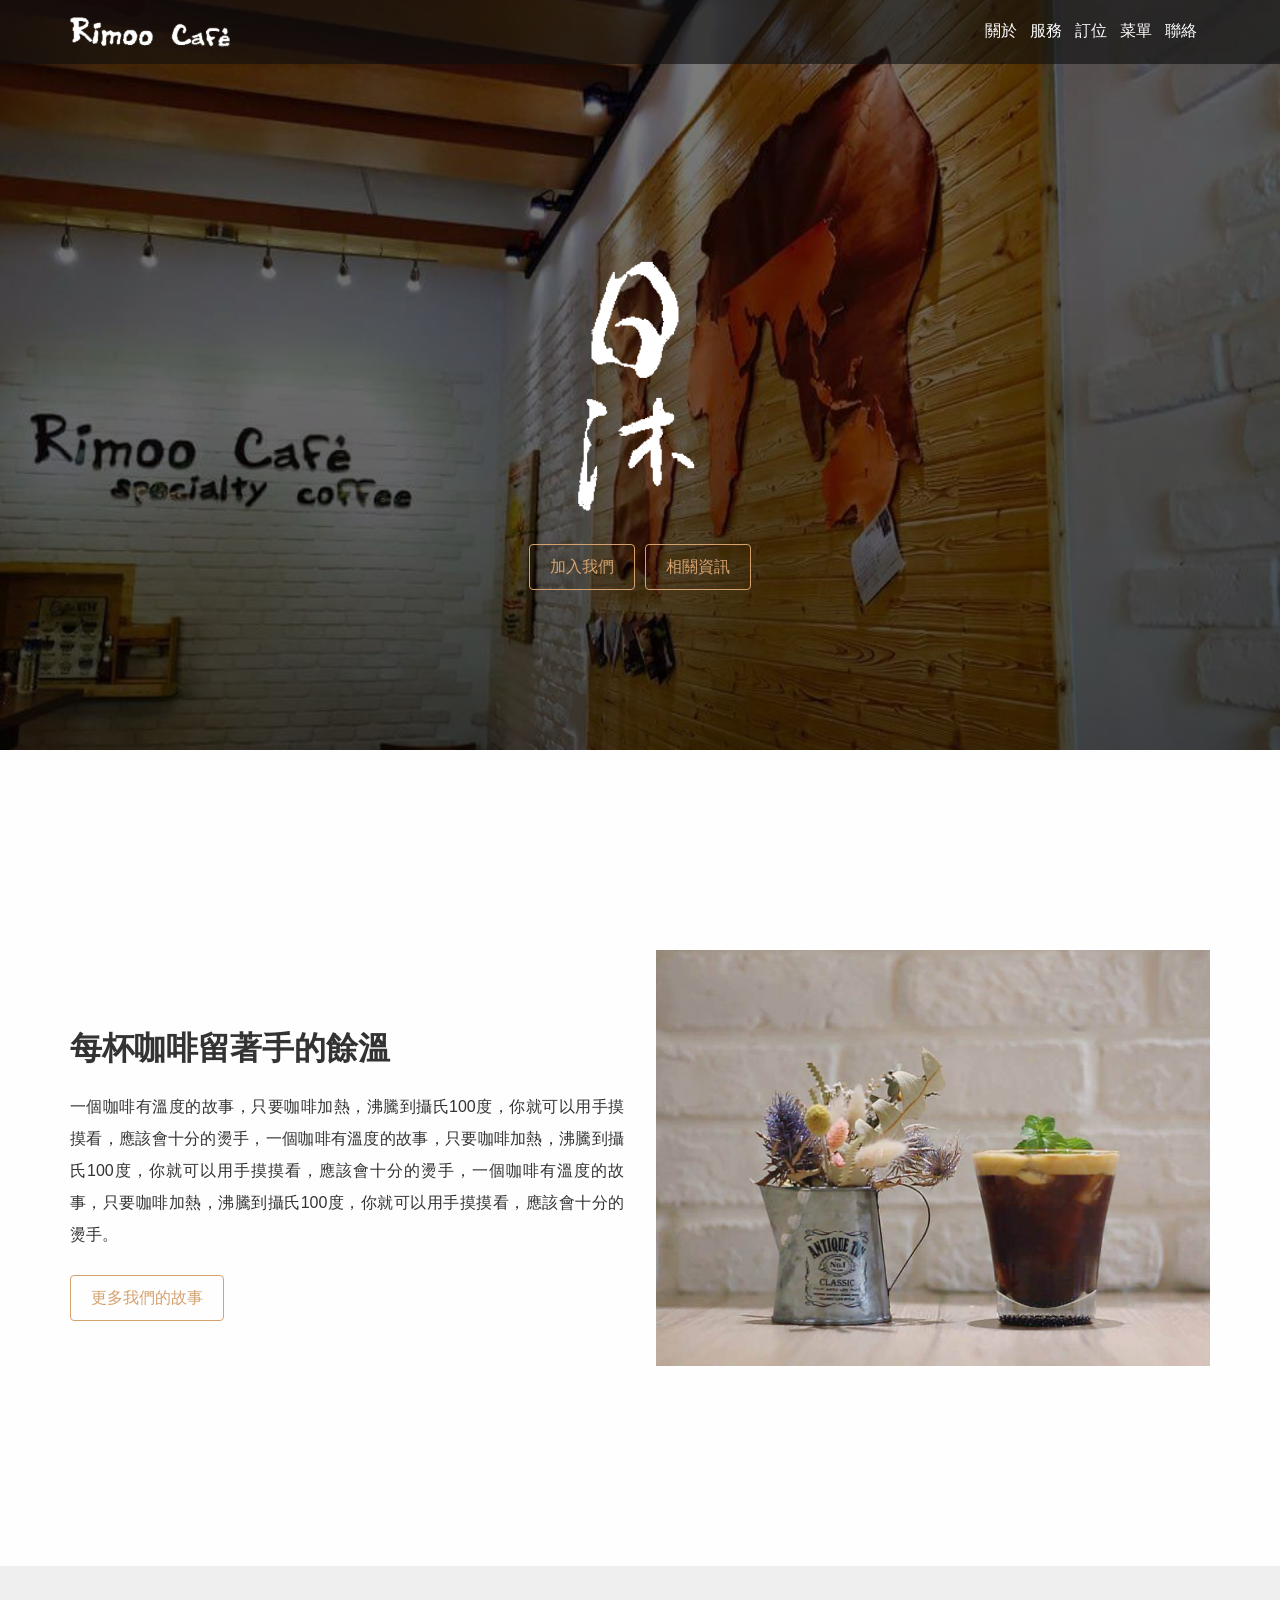
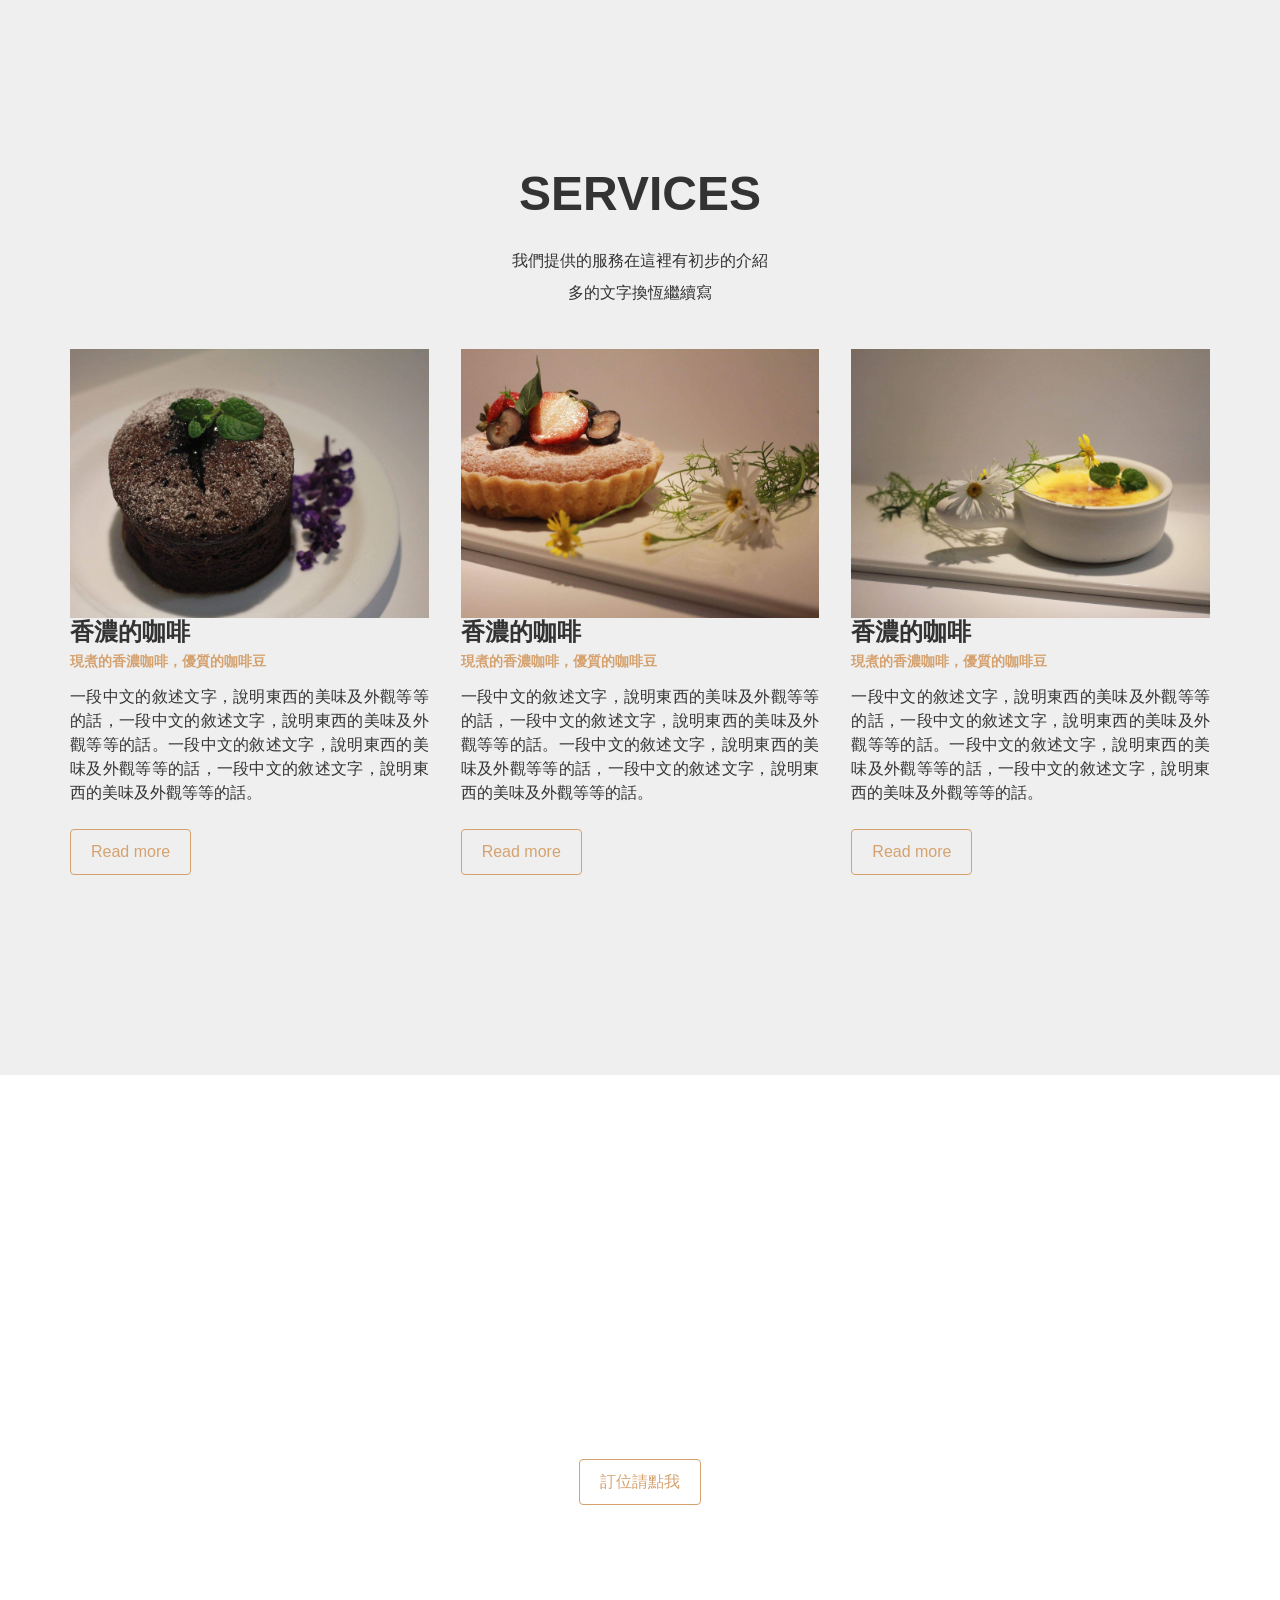
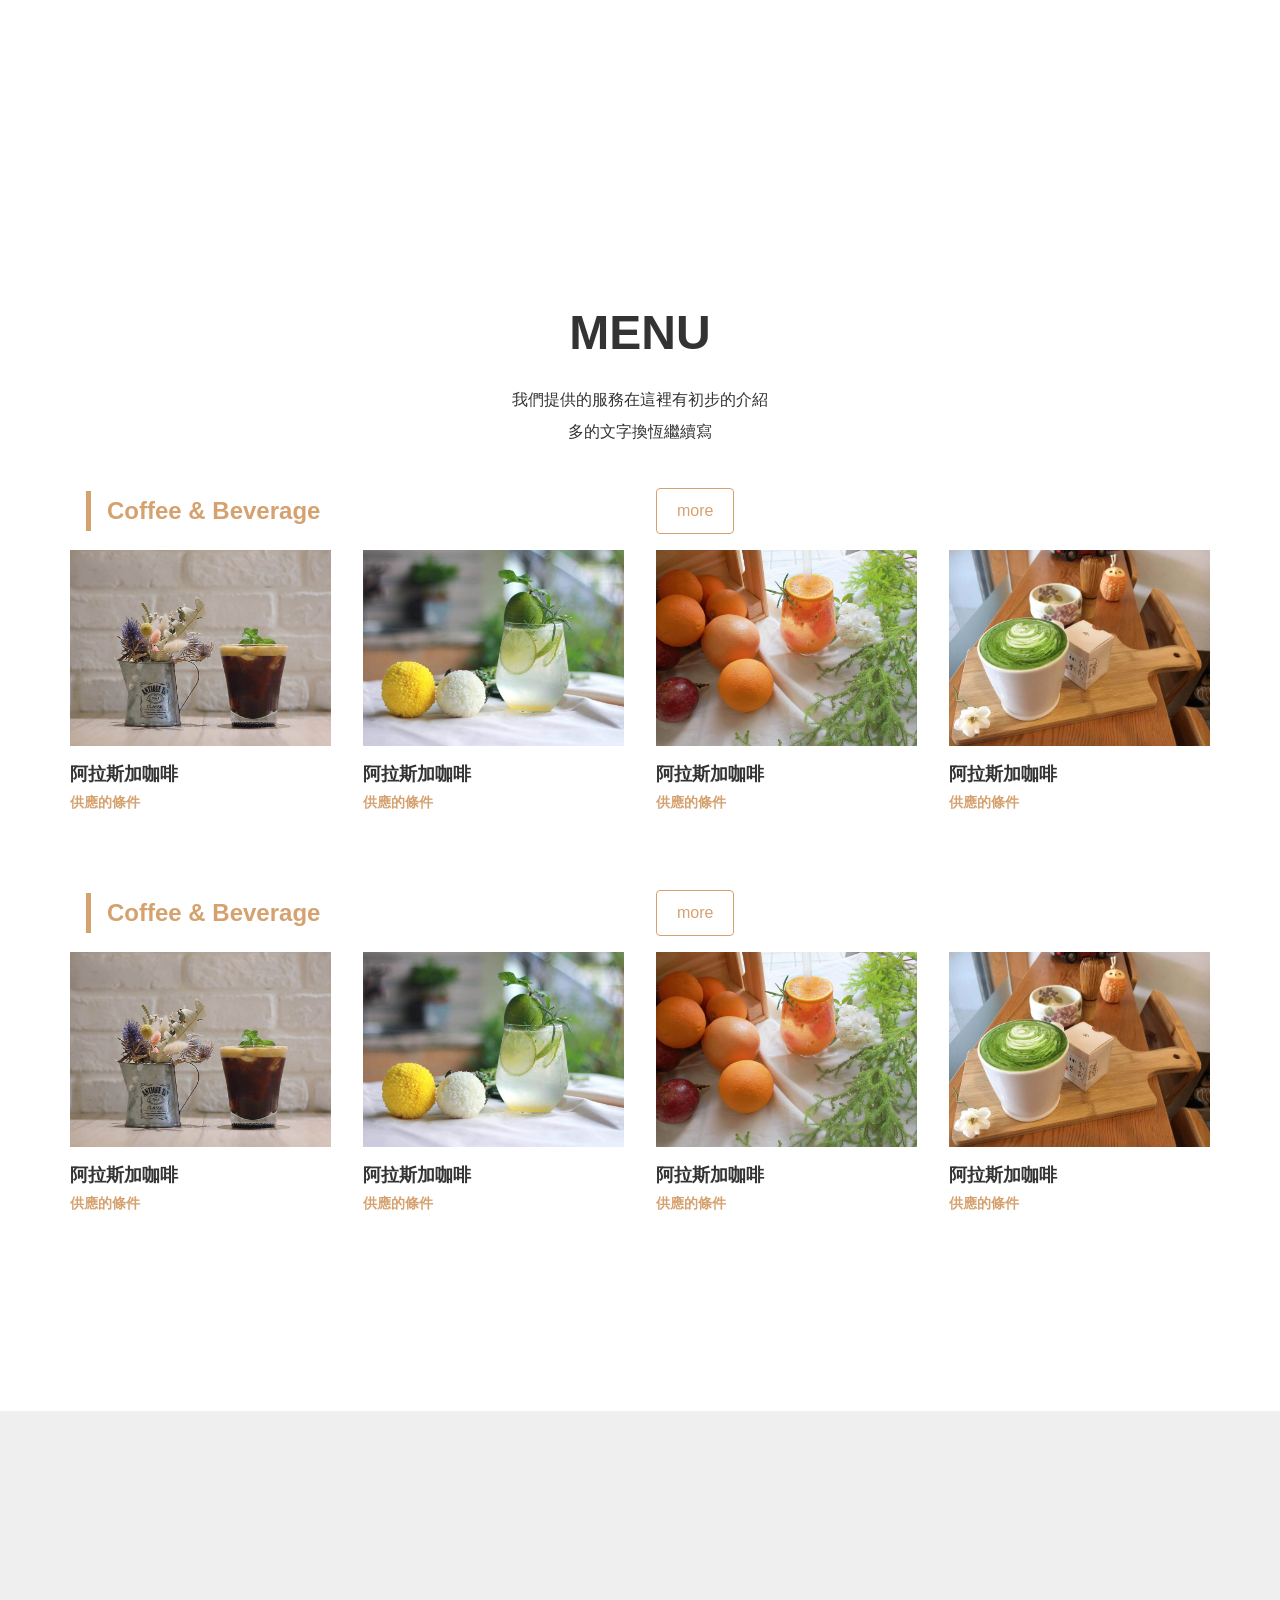
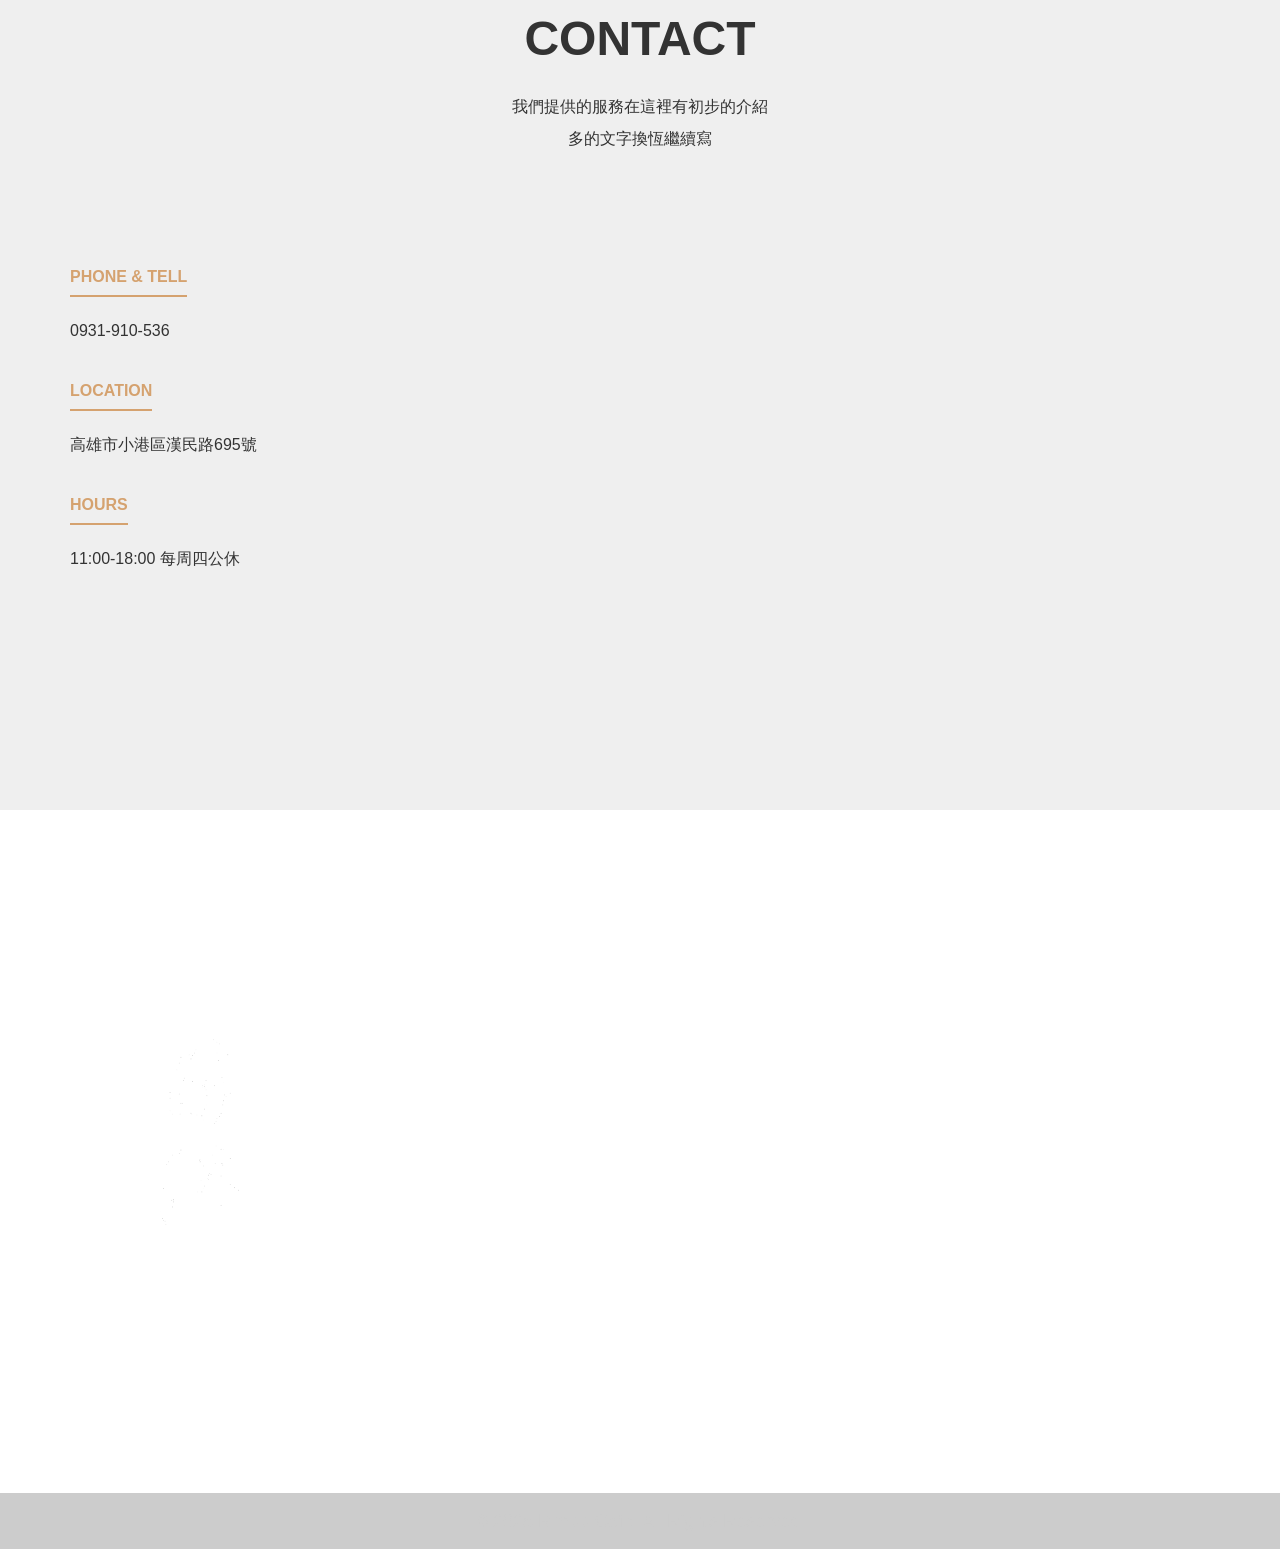
<file: index.html>
<!DOCTYPE html>
<html lang="zh-TW">
  <head>
    <meta charset="UTF-8" />
    <meta name="viewport" content="width=device-width, initial-scale=1.0" />
    <title>日沐咖啡 Rimoo Cafe</title>
    <link rel="stylesheet" href="normalize.css" />
    <link rel="stylesheet" href="style.css" />
  </head>
  <body>
    <div class="wrapper">
      <!-- Start header -->
      <header class="header">
        <div class="navbar">
          <div class="container ">
            <div class="row col-2">
              <a href="#!" class="brand">
                <h3>Rimoo cafe</h3>
              </a>
              <button class="hamburger" aria-expanded="false" aria-controls="primary-nav" aria-label="開啟主選單">
                <span class="bar"></span>
                <span class="bar"></span>
                <span class="bar"></span>
              </button>
              <ul id="primary-nav" class="nav">
                <li class="nav-item">
                    <a href="#about" class="nav-link">關於</a>
                </li>
                <li class="nav-item">
                    <a href="#service" class="nav-link">服務</a>
                </li>
                <li class="nav-item">
                    <a href="#reservation" class="nav-link">訂位</a>
                </li>
                <li class="nav-item">
                    <a href="#menu" class="nav-link">菜單</a>
                </li>
                <li class="nav-item">
                    <a href="#contact" class="nav-link">聯絡</a>
                </li>
              </ul>
            </div>
          </div>
        </div>
      </header>
      <!-- End header -->

      <!-- Srart main -->
      <section class="main">

        <!-- Start jumbotron -->
        <div class="jumbotron">
          <div class="container">
            <div class="logo-image" style="background-image: url('images/common/logo-w.png');"></div>
            <div class="btn-group">
              <a href="#!" >
                <button class="btn">加入我們</button>
              </a>
              <a href="#!" >
                <button class="btn">相關資訊</button>
              </a>
            </div>
          </div>
        </div>
        <!-- End jumbotron -->

        <!-- Start about -->
        <div id="about" class="hero hero-bg-white">
          <div class="container">
            <div class="row col-2">
              <div class="about-preview">
                <h3 class="title">每杯咖啡留著手的餘溫</h3>
                <p class="para">
                  一個咖啡有溫度的故事，只要咖啡加熱，沸騰到攝氏100度，你就可以用手摸摸看，應該會十分的燙手，一個咖啡有溫度的故事，只要咖啡加熱，沸騰到攝氏100度，你就可以用手摸摸看，應該會十分的燙手，一個咖啡有溫度的故事，只要咖啡加熱，沸騰到攝氏100度，你就可以用手摸摸看，應該會十分的燙手。
                </p>
                <a href="#!">
                  <button class="btn">更多我們的故事</button>
                </a>
              </div>
              <div class="image-container">
                <div class="image" style="background-image: url('images/products/product005.jpg');"></div>
              </div>
            </div>
          </div>
        </div>
        <!-- End about -->

        <!-- Start service -->
        <div id="service" class="hero hero-bg-grey">
          <div class="container">
            <div class="section-intro">
              <h2 class="title">SERVICES</h2>
              <p class="para">我們提供的服務在這裡有初步的介紹 <br>多的文字換恆繼續寫</p>
            </div>
            <div class="row col-3">
              <div class="service-item">
                <div class="image-container">
                  <div class="image" style="background-image: url('images/products/product001.jpg');"></div>
                </div>
                <div class="preview">
                  <h4 class="title">香濃的咖啡</h4>
                  <h5 class="subtitle">現煮的香濃咖啡，優質的咖啡豆</h5>
                  <p class="para">一段中文的敘述文字，說明東西的美味及外觀等等的話，一段中文的敘述文字，說明東西的美味及外觀等等的話。一段中文的敘述文字，說明東西的美味及外觀等等的話，一段中文的敘述文字，說明東西的美味及外觀等等的話。</p>
                  <a href="#!">
                    <button class="btn btn-secondary">Read more</button>
                  </a>
                </div>
              </div>
              <div class="service-item">
                <div class="image-container">
                  <div class="image" style="background-image: url('images/products/product002.jpg');"></div>
                </div>
                <div class="preview">
                  <h4 class="title">香濃的咖啡</h4>
                  <h5 class="subtitle">現煮的香濃咖啡，優質的咖啡豆</h5>
                  <p class="para">一段中文的敘述文字，說明東西的美味及外觀等等的話，一段中文的敘述文字，說明東西的美味及外觀等等的話。一段中文的敘述文字，說明東西的美味及外觀等等的話，一段中文的敘述文字，說明東西的美味及外觀等等的話。</p>
                  <a href="#!">
                    <button class="btn btn-secondary">Read more</button>
                  </a>
                </div>
              </div>
              <div class="service-item">
                <div class="image-container">
                  <div class="image" style="background-image: url('images/products/product003.jpg');"></div>
                </div>
                <div class="preview">
                  <h4 class="title">香濃的咖啡</h4>
                  <h5 class="subtitle">現煮的香濃咖啡，優質的咖啡豆</h5>
                  <p class="para">一段中文的敘述文字，說明東西的美味及外觀等等的話，一段中文的敘述文字，說明東西的美味及外觀等等的話。一段中文的敘述文字，說明東西的美味及外觀等等的話，一段中文的敘述文字，說明東西的美味及外觀等等的話。</p>
                  <a href="#!">
                    <button class="btn btn-secondary">Read more</button>
                  </a>
                </div>
              </div>
            </div>
          </div>
        </div>
        <!-- End service -->

        <!-- Start reservation -->
        <div id="reservation" class="hero reservation">
          <div class="container">
            <div class="section-intro">
              <h2 class="title">RESERVATION</h2>
              <p class="para">我們提供的服務在這裡有初步的介紹 <br>多的文字換恆繼續寫</p>
            </div>
            <div class="btn-group">
              <a href="#!" >
                <button class="btn">訂位請點我</button>
              </a>
            </div>
          </div>
        </div>
        <!-- End reservation -->
  
        <!-- Start menu -->
         <div id="menu" class="hero">
          <div class="container">
  
            <div class="section-intro">
              <h2 class="title">MENU</h2>
              <p class="para">我們提供的服務在這裡有初步的介紹 <br>多的文字換恆繼續寫</p>
            </div>
  
            <div class="menu-list">
              <div class="title-bar col-2">
                <h3 class="title">Coffee & Beverage</h3>
                <a href="#!">
                  <button class="btn">more</button>
                </a>
              </div>
              <div class="row col-4">
                <a href="#!">
                  <div class="list-item">
                    <div class="image-container">
                      <div class="image" style="background-image: url('images/products/product005.jpg');"></div>
                    </div>
                    <div class="preview">
                      <h5 class="title">阿拉斯加咖啡</h5>
                      <h6 class="subtitle">供應的條件</h6>
                    </div>
                  </div>
                </a>
                <a href="#!">
                  <div class="list-item">
                    <div class="image-container">
                      <div class="image" style="background-image: url('images/products/product006.jpg');"></div>
                    </div>
                    <div class="preview">
                      <h5 class="title">阿拉斯加咖啡</h5>
                      <h6 class="subtitle">供應的條件</h6>
                    </div>
                  </div>
                </a>
                <a href="#!">
                  <div class="list-item">
                    <div class="image-container">
                      <div class="image" style="background-image: url('images/products/product007.jpg');"></div>
                    </div>
                    <div class="preview">
                      <h5 class="title">阿拉斯加咖啡</h5>
                      <h6 class="subtitle">供應的條件</h6>
                    </div>
                  </div>
                </a>
                <a href="#!">
                  <div class="list-item">
                    <div class="image-container">
                      <div class="image" style="background-image: url('images/products/product008.jpg');"></div>
                    </div>
                    <div class="preview">
                      <h5 class="title">阿拉斯加咖啡</h5>
                      <h6 class="subtitle">供應的條件</h6>
                    </div>
                  </div>
                </a>
              </div>
            </div>
            
            <div class="menu-list">
              <div class="title-bar col-2">
                <h3 class="title">Coffee & Beverage</h3>
                <a href="#!">
                  <button class="btn">more</button>
                </a>
              </div>
              <div class="row col-4">
                <a href="#!">
                  <div class="list-item">
                    <div class="image-container">
                      <div class="image" style="background-image: url('images/products/product005.jpg');"></div>
                    </div>
                    <div class="preview">
                      <h5 class="title">阿拉斯加咖啡</h5>
                      <h6 class="subtitle">供應的條件</h6>
                    </div>
                  </div>
                </a>
                <a href="#!">
                  <div class="list-item">
                    <div class="image-container">
                      <div class="image" style="background-image: url('images/products/product006.jpg');"></div>
                    </div>
                    <div class="preview">
                      <h5 class="title">阿拉斯加咖啡</h5>
                      <h6 class="subtitle">供應的條件</h6>
                    </div>
                  </div>
                </a>
                <a href="#!">
                  <div class="list-item">
                    <div class="image-container">
                      <div class="image" style="background-image: url('images/products/product007.jpg');"></div>
                    </div>
                    <div class="preview">
                      <h5 class="title">阿拉斯加咖啡</h5>
                      <h6 class="subtitle">供應的條件</h6>
                    </div>
                  </div>
                </a>
                <a href="#!">
                  <div class="list-item">
                    <div class="image-container">
                      <div class="image" style="background-image: url('images/products/product008.jpg');"></div>
                    </div>
                    <div class="preview">
                      <h5 class="title">阿拉斯加咖啡</h5>
                      <h6 class="subtitle">供應的條件</h6>
                    </div>
                  </div>
                </a>
              </div>
            </div>
  
  
          </div>
         </div>
        <!-- End menu -->
        
        <!-- Start contact -->
         <div id="contact" class="hero hero-bg-grey">
          <div class="container">
            <div class="section-intro">
              <h2 class="title">CONTACT</h2>
              <p class="para">我們提供的服務在這裡有初步的介紹 <br>多的文字換恆繼續寫</p>
            </div>
            <div class="row col-2">
              <div class="contact-info">
                <div class="info-item">
                  <h4 class="title"><span>PHONE & TELL</span></h4>
                  <a href="tel:0931910536" class="info">0931-910-536</a>
                </div>
                <div class="info-item">
                  <h4 class="title"><span>LOCATION</span></h4>
                  <a href="#!" class="info">高雄市小港區漢民路695號</a>
                </div>
                <div class="info-item">
                  <h4 class="title"><span>HOURS</span></h4>
                  <div class="info">11:00-18:00 每周四公休</div>
                </div>
              </div>
              <div class="map-container">
                <iframe src="https://www.google.com/maps/embed?pb=!1m18!1m12!1m3!1d921.0760244379512!2d120.36110026955919!3d22.567726998718452!2m3!1f0!2f0!3f0!3m2!1i1024!2i768!4f13.1!3m3!1m2!1s0x346e1cdc6fa9f981%3A0xd59659d08b702325!2zODEy6auY6ZuE5biC5bCP5riv5Y2A5ryi5rCR6LevNjk16Jmf!5e0!3m2!1szh-TW!2stw!4v1740750281086!5m2!1szh-TW!2stw" width="100%" height="100%" style="border:0;" allowfullscreen="" loading="lazy" referrerpolicy="no-referrer-when-downgrade"></iframe>
              </div>
            </div>
          </div>
         </div>
        <!-- End contact -->

      </section>
      <!-- End main -->
      
      <!-- Start footer -->
      <footer class="footer">
        <div class="hero">
          <div class="container">
            <a href="" class="brand"></a>
            <ul class="nav">
              <li class="nav-item">
                  <a href="#about" class="nav-link">關於</a>
              </li>
              <li class="nav-item">
                  <a href="#service" class="nav-link">服務</a>
              </li>
              <li class="nav-item">
                  <a href="#reservation" class="nav-link">訂位</a>
              </li>
              <li class="nav-item">
                  <a href="#menu" class="nav-link">菜單</a>
              </li>
              <li class="nav-item">
                  <a href="#contact" class="nav-link">聯絡</a>
              </li>
            </ul>
          </div>
        </div>
        <div class="copyright">
          <p>© 2025 Rimoo Cafe. All Rights Reserved.</p>
        </div>
      </footer>
      <!-- End footer -->
    </div>

    <script>
      (function () {
        const header = document.querySelector('.navbar');
        const btn = document.querySelector('.hamburger');
        const nav = document.getElementById('primary-nav');

        if (!btn || !nav || !header) return;

        function closeMenu() {
          btn.setAttribute('aria-expanded', 'false');
          header.classList.remove('is-open');
          document.body.classList.remove('no-scroll');
        }

        btn.addEventListener('click', () => {
          const open = btn.getAttribute('aria-expanded') === 'true';
          btn.setAttribute('aria-expanded', String(!open));
          header.classList.toggle('is-open');
          document.body.classList.toggle('no-scroll', !open);
        });

        // 點到連結就關閉
        nav.addEventListener('click', (e) => {
          if (e.target.matches('.nav-link')) closeMenu();
        });

        // 按 ESC 關閉
        document.addEventListener('keydown', (e) => {
          if (e.key === 'Escape') closeMenu();
        });
      })();
    </script>

  </body>
</html>
</file>
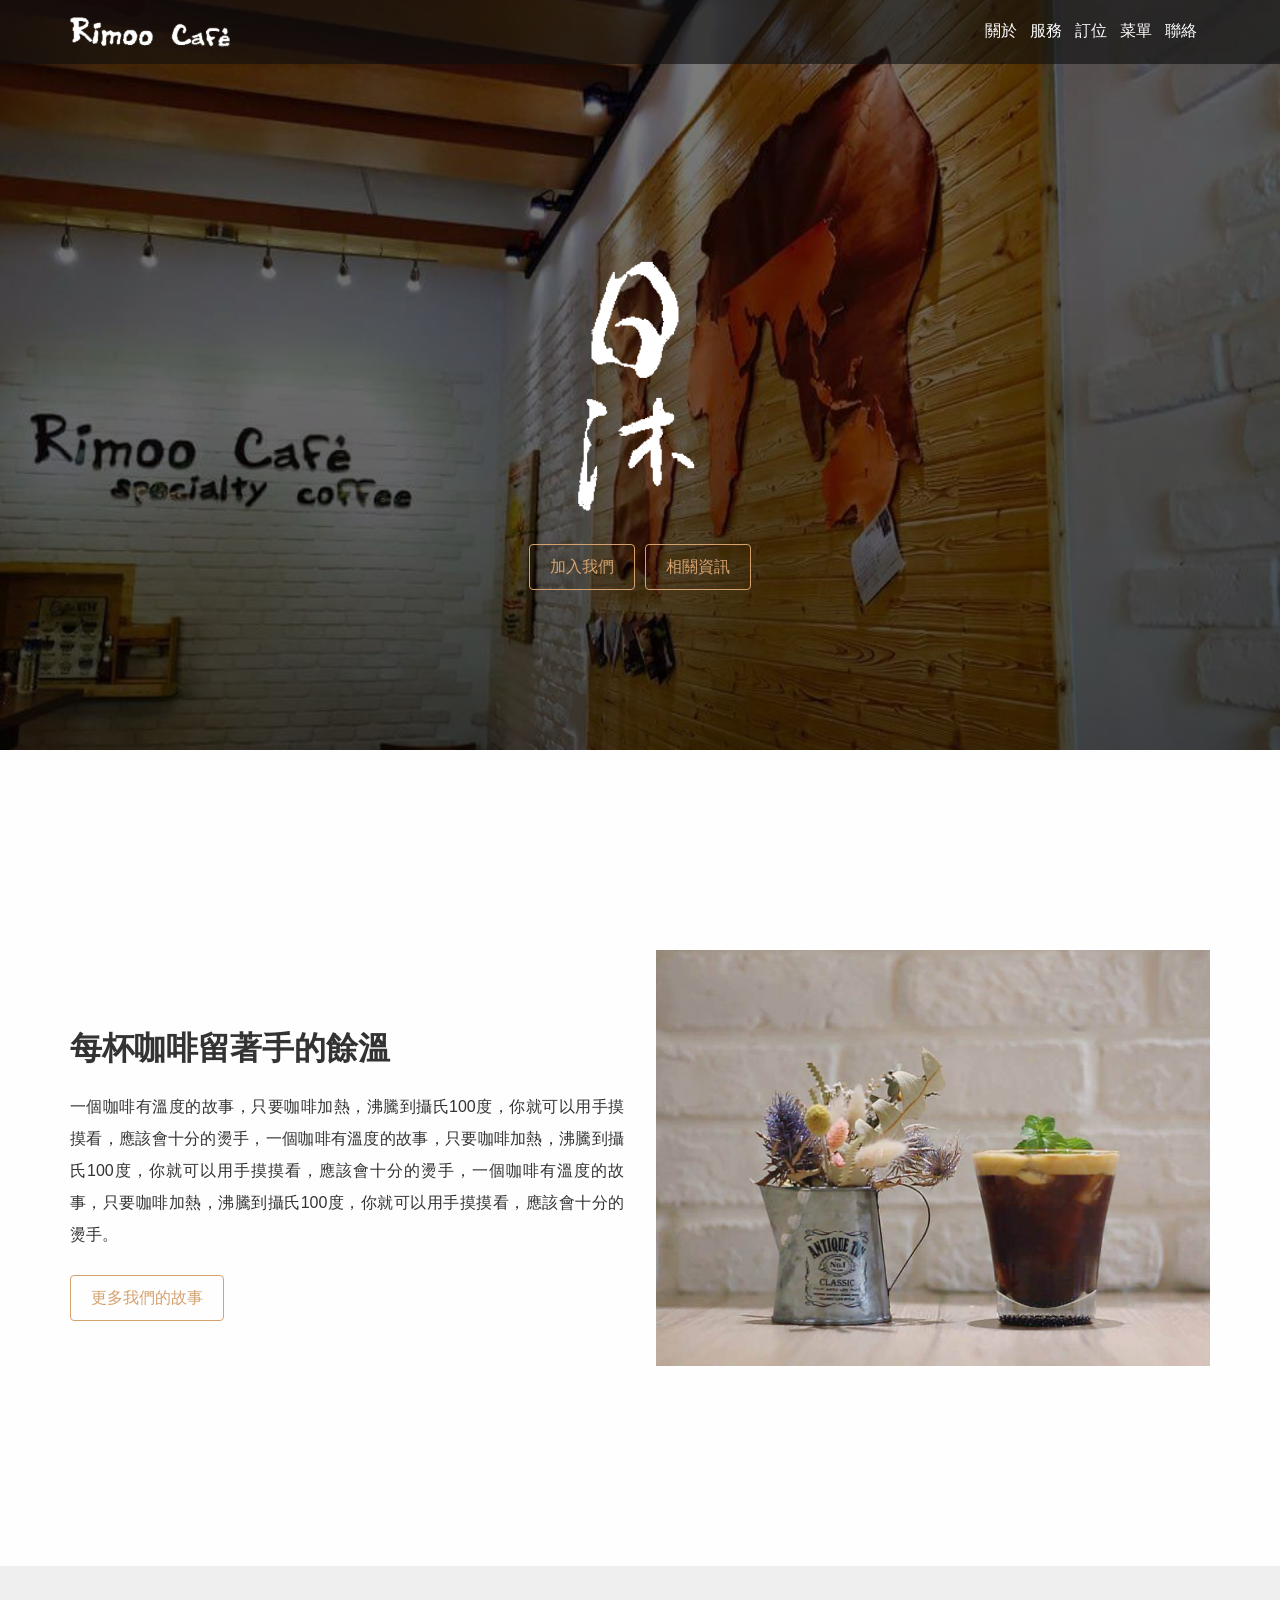
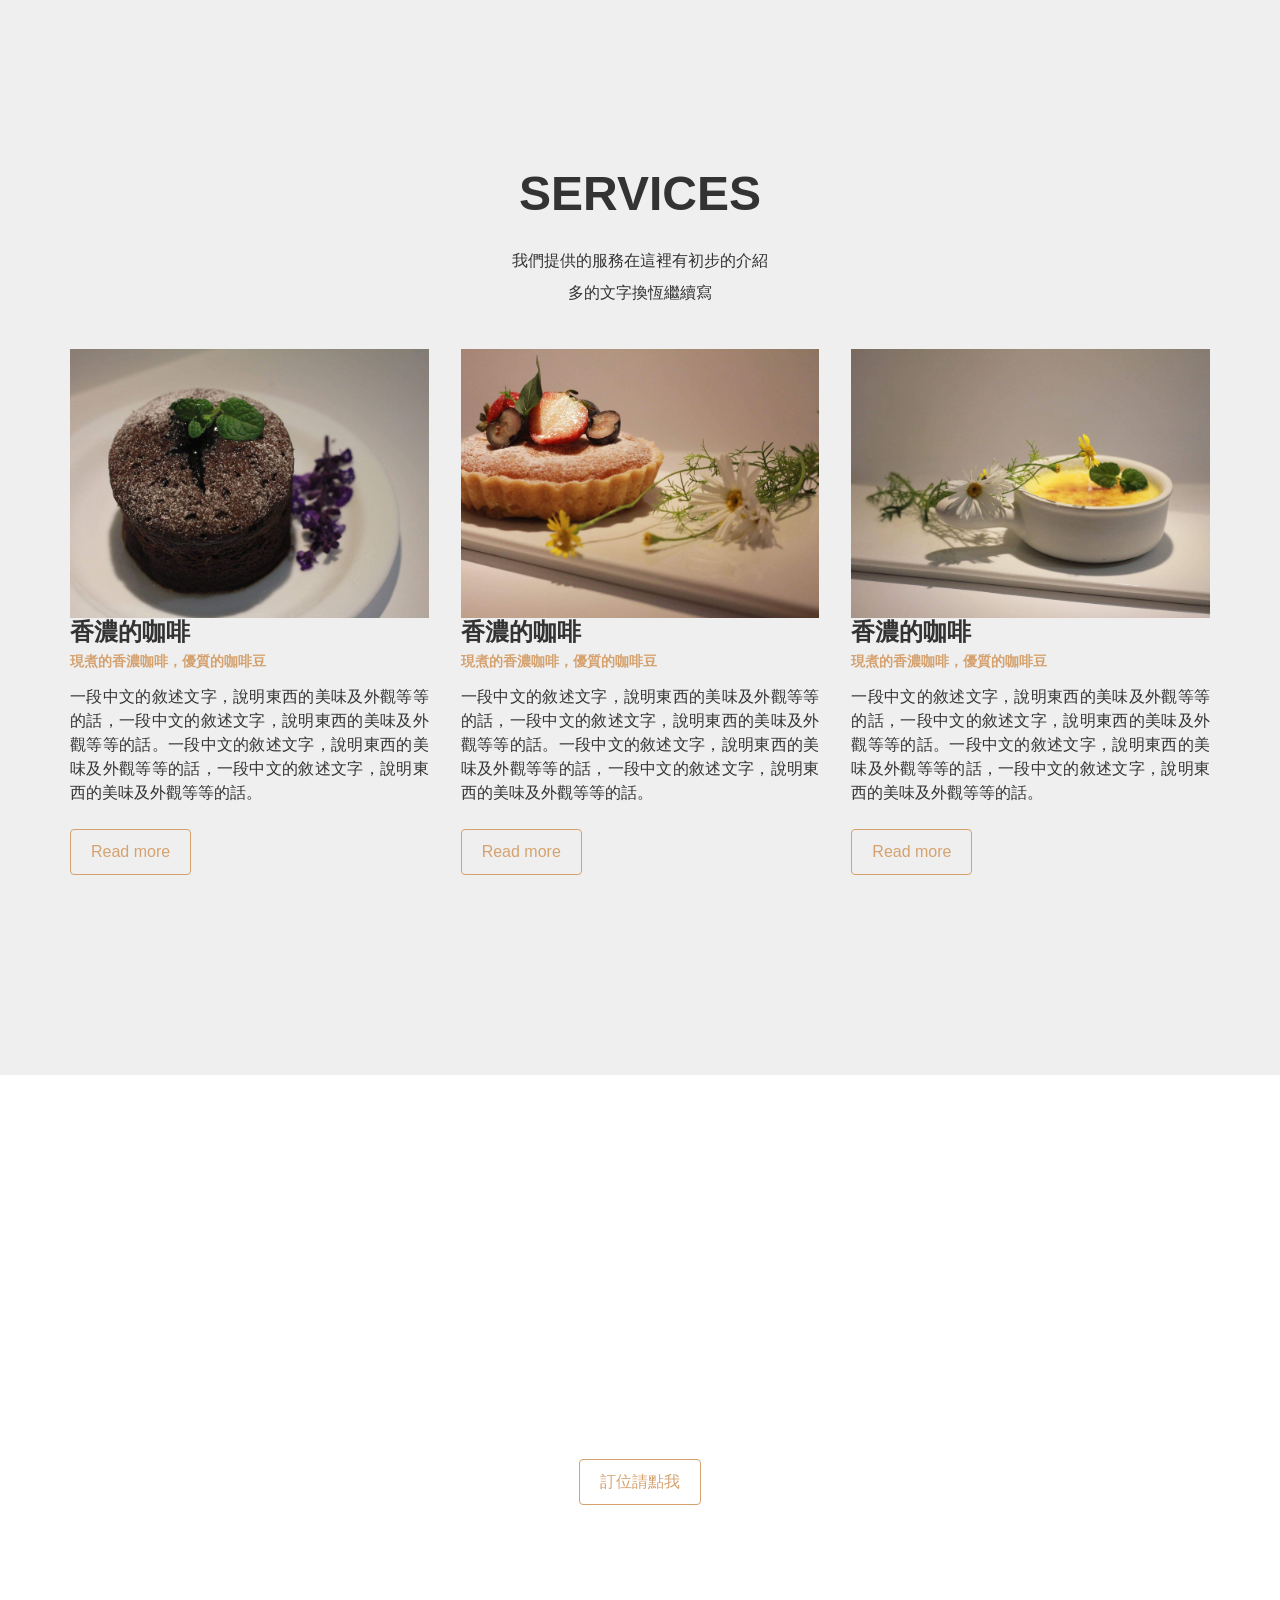
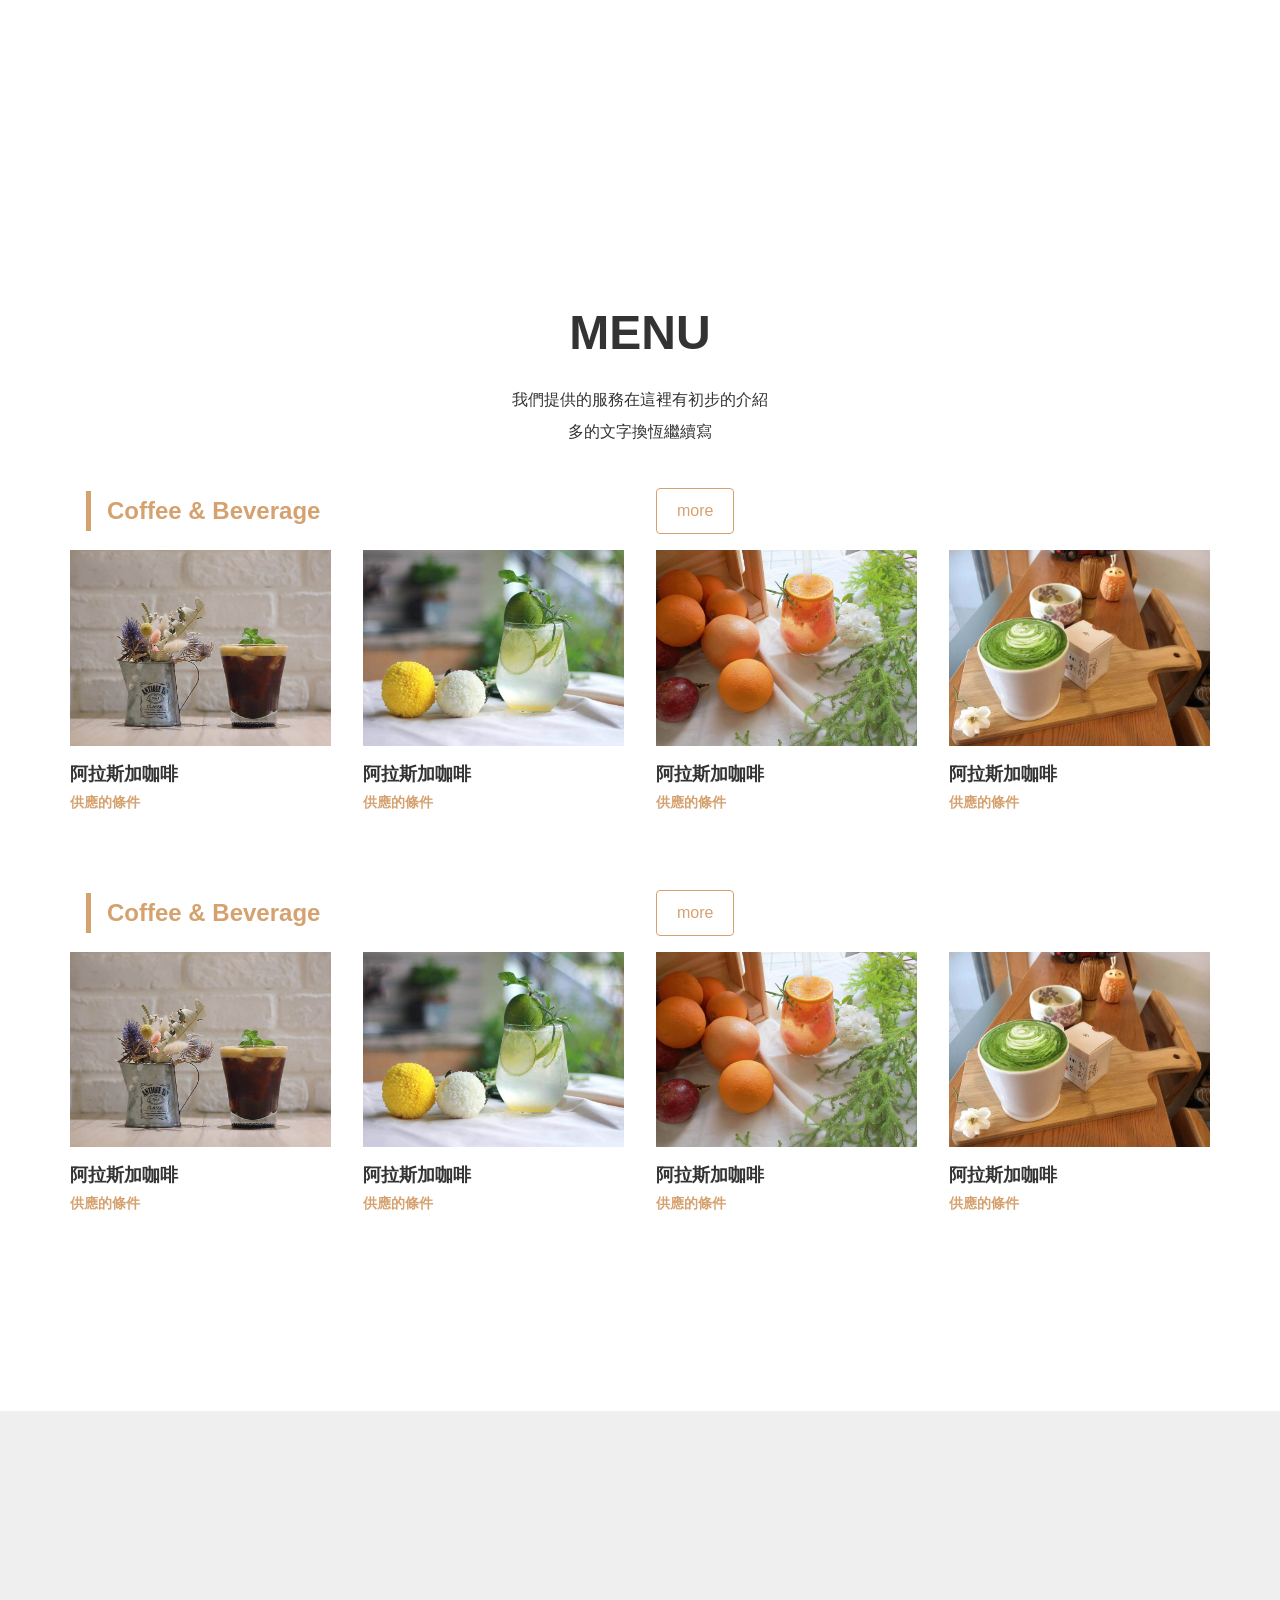
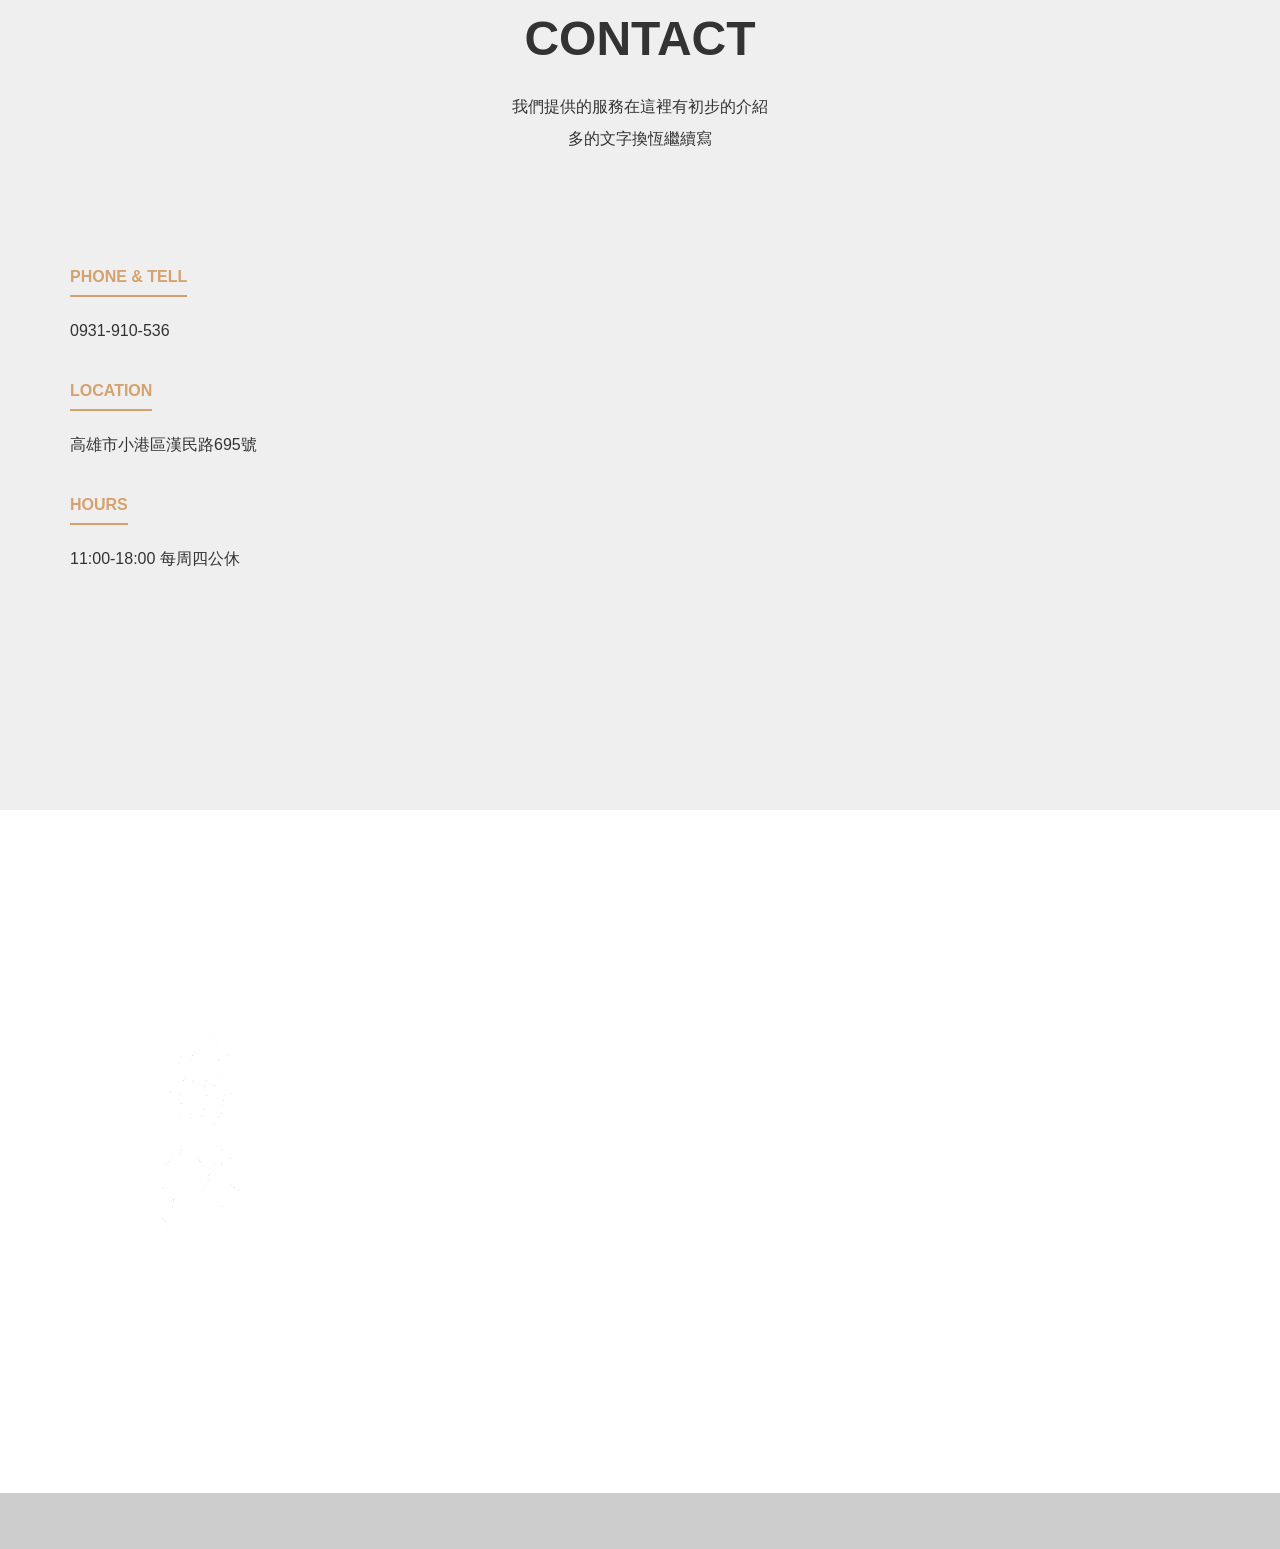
<file: RimooCafe/index.html>
<!DOCTYPE html>
<html lang="zh-TW">
  <head>
    <meta charset="UTF-8" />
    <meta name="viewport" content="width=device-width, initial-scale=1.0" />
    <title>日沐咖啡 Rimoo Cafe</title>
    <link rel="stylesheet" href="normalize.css" />
    <link rel="stylesheet" href="style.css" />
  </head>
  <body>
    <div class="wrapper">
      <!-- Start header -->
      <header class="header">
        <div class="navbar">
          <div class="container ">
            <div class="row col-2">
              <a href="#!" class="brand">
                <h3>Rimoo cafe</h3>
              </a>
              <ul class="nav">
                <li class="nav-item">
                    <a href="#about" class="nav-link">關於</a>
                </li>
                <li class="nav-item">
                    <a href="#service" class="nav-link">服務</a>
                </li>
                <li class="nav-item">
                    <a href="#reservation" class="nav-link">訂位</a>
                </li>
                <li class="nav-item">
                    <a href="#menu" class="nav-link">菜單</a>
                </li>
                <li class="nav-item">
                    <a href="#contact" class="nav-link">聯絡</a>
                </li>
              </ul>
            </div>
          </div>
        </div>
      </header>
      <!-- End header -->

      <!-- Srart main -->
      <section class="main">

        <!-- Start jumbotron -->
        <div class="jumbotron">
          <div class="container">
            <div class="logo-image" style="background-image: url(./images/common/logo-w.png);"></div>
            <div class="btn-group">
              <a href="#!" >
                <button class="btn">加入我們</button>
              </a>
              <a href="#!" >
                <button class="btn">相關資訊</button>
              </a>
            </div>
          </div>
        </div>
        <!-- End jumbotron -->

        <!-- Start about -->
        <div id="about" class="hero hero-bg-white">
          <div class="container">
            <div class="row col-2">
              <div class="about-preview">
                <h3 class="title">每杯咖啡留著手的餘溫</h3>
                <p class="para">
                  一個咖啡有溫度的故事，只要咖啡加熱，沸騰到攝氏100度，你就可以用手摸摸看，應該會十分的燙手，一個咖啡有溫度的故事，只要咖啡加熱，沸騰到攝氏100度，你就可以用手摸摸看，應該會十分的燙手，一個咖啡有溫度的故事，只要咖啡加熱，沸騰到攝氏100度，你就可以用手摸摸看，應該會十分的燙手。
                </p>
                <a href="#!">
                  <button class="btn">更多我們的故事</button>
                </a>
              </div>
              <div class="image-container">
                <div class="image" style="background-image: url(./images/products/product005.jpg);"></div>
              </div>
            </div>
          </div>
        </div>
        <!-- End about -->

        <!-- Start service -->
        <div id="service" class="hero hero-bg-grey">
          <div class="container">
            <div class="section-intro">
              <h2 class="title">SERVICES</h2>
              <p class="para">我們提供的服務在這裡有初步的介紹 <br>多的文字換恆繼續寫</p>
            </div>
            <div class="row col-3">
              <div class="service-item">
                <div class="image-container">
                  <div class="image" style="background-image: url(./images/products/product001.jpg);"></div>
                </div>
                <div class="preview">
                  <h4 class="title">香濃的咖啡</h4>
                  <h5 class="subtitle">現煮的香濃咖啡，優質的咖啡豆</h5>
                  <p class="para">一段中文的敘述文字，說明東西的美味及外觀等等的話，一段中文的敘述文字，說明東西的美味及外觀等等的話。一段中文的敘述文字，說明東西的美味及外觀等等的話，一段中文的敘述文字，說明東西的美味及外觀等等的話。</p>
                  <a href="#!">
                    <button class="btn btn-secondary">Read more</button>
                  </a>
                </div>
              </div>
              <div class="service-item">
                <div class="image-container">
                  <div class="image" style="background-image: url(./images/products/product002.jpg);"></div>
                </div>
                <div class="preview">
                  <h4 class="title">香濃的咖啡</h4>
                  <h5 class="subtitle">現煮的香濃咖啡，優質的咖啡豆</h5>
                  <p class="para">一段中文的敘述文字，說明東西的美味及外觀等等的話，一段中文的敘述文字，說明東西的美味及外觀等等的話。一段中文的敘述文字，說明東西的美味及外觀等等的話，一段中文的敘述文字，說明東西的美味及外觀等等的話。</p>
                  <a href="#!">
                    <button class="btn btn-secondary">Read more</button>
                  </a>
                </div>
              </div>
              <div class="service-item">
                <div class="image-container">
                  <div class="image" style="background-image: url(./images/products/product003.jpg);"></div>
                </div>
                <div class="preview">
                  <h4 class="title">香濃的咖啡</h4>
                  <h5 class="subtitle">現煮的香濃咖啡，優質的咖啡豆</h5>
                  <p class="para">一段中文的敘述文字，說明東西的美味及外觀等等的話，一段中文的敘述文字，說明東西的美味及外觀等等的話。一段中文的敘述文字，說明東西的美味及外觀等等的話，一段中文的敘述文字，說明東西的美味及外觀等等的話。</p>
                  <a href="#!">
                    <button class="btn btn-secondary">Read more</button>
                  </a>
                </div>
              </div>
            </div>
          </div>
        </div>
        <!-- End service -->

        <!-- Start reservation -->
        <div id="reservation" class="hero reservation">
          <div class="container">
            <div class="section-intro">
              <h2 class="title">RESERVATION</h2>
              <p class="para">我們提供的服務在這裡有初步的介紹 <br>多的文字換恆繼續寫</p>
            </div>
            <div class="btn-group">
              <a href="#!" >
                <button class="btn">訂位請點我</button>
              </a>
            </div>
          </div>
        </div>
        <!-- End reservation -->
  
        <!-- Start menu -->
         <div id="menu" class="hero">
          <div class="container">
  
            <div class="section-intro">
              <h2 class="title">MENU</h2>
              <p class="para">我們提供的服務在這裡有初步的介紹 <br>多的文字換恆繼續寫</p>
            </div>
  
            <div class="menu-list">
              <div class="title-bar col-2">
                <h3 class="title">Coffee & Beverage</h3>
                <a href="#!">
                  <button class="btn">more</button>
                </a>
              </div>
              <div class="row col-4">
                <a href="#!">
                  <div class="list-item">
                    <div class="image-container">
                      <div class="image" style="background-image: url(./images/products/product005.jpg);"></div>
                    </div>
                    <div class="preview">
                      <h5 class="title">阿拉斯加咖啡</h5>
                      <h6 class="subtitle">供應的條件</h6>
                    </div>
                  </div>
                </a>
                <a href="#!">
                  <div class="list-item">
                    <div class="image-container">
                      <div class="image" style="background-image: url(./images/products/product006.jpg);"></div>
                    </div>
                    <div class="preview">
                      <h5 class="title">阿拉斯加咖啡</h5>
                      <h6 class="subtitle">供應的條件</h6>
                    </div>
                  </div>
                </a>
                <a href="#!">
                  <div class="list-item">
                    <div class="image-container">
                      <div class="image" style="background-image: url(./images/products/product007.jpg);"></div>
                    </div>
                    <div class="preview">
                      <h5 class="title">阿拉斯加咖啡</h5>
                      <h6 class="subtitle">供應的條件</h6>
                    </div>
                  </div>
                </a>
                <a href="#!">
                  <div class="list-item">
                    <div class="image-container">
                      <div class="image" style="background-image: url(./images/products/product008.jpg);"></div>
                    </div>
                    <div class="preview">
                      <h5 class="title">阿拉斯加咖啡</h5>
                      <h6 class="subtitle">供應的條件</h6>
                    </div>
                  </div>
                </a>
              </div>
            </div>
            
            <div class="menu-list">
              <div class="title-bar col-2">
                <h3 class="title">Coffee & Beverage</h3>
                <a href="#!">
                  <button class="btn">more</button>
                </a>
              </div>
              <div class="row col-4">
                <a href="#!">
                  <div class="list-item">
                    <div class="image-container">
                      <div class="image" style="background-image: url(./images/products/product005.jpg);"></div>
                    </div>
                    <div class="preview">
                      <h5 class="title">阿拉斯加咖啡</h5>
                      <h6 class="subtitle">供應的條件</h6>
                    </div>
                  </div>
                </a>
                <a href="#!">
                  <div class="list-item">
                    <div class="image-container">
                      <div class="image" style="background-image: url(./images/products/product006.jpg);"></div>
                    </div>
                    <div class="preview">
                      <h5 class="title">阿拉斯加咖啡</h5>
                      <h6 class="subtitle">供應的條件</h6>
                    </div>
                  </div>
                </a>
                <a href="#!">
                  <div class="list-item">
                    <div class="image-container">
                      <div class="image" style="background-image: url(./images/products/product007.jpg);"></div>
                    </div>
                    <div class="preview">
                      <h5 class="title">阿拉斯加咖啡</h5>
                      <h6 class="subtitle">供應的條件</h6>
                    </div>
                  </div>
                </a>
                <a href="#!">
                  <div class="list-item">
                    <div class="image-container">
                      <div class="image" style="background-image: url(./images/products/product008.jpg);"></div>
                    </div>
                    <div class="preview">
                      <h5 class="title">阿拉斯加咖啡</h5>
                      <h6 class="subtitle">供應的條件</h6>
                    </div>
                  </div>
                </a>
              </div>
            </div>
  
  
          </div>
         </div>
        <!-- End menu -->
        
        <!-- Start contact -->
         <div id="contact" class="hero hero-bg-grey">
          <div class="container">
            <div class="section-intro">
              <h2 class="title">CONTACT</h2>
              <p class="para">我們提供的服務在這裡有初步的介紹 <br>多的文字換恆繼續寫</p>
            </div>
            <div class="row col-2">
              <div class="contact-info">
                <div class="info-item">
                  <h4 class="title"><span>PHONE & TELL</span></h4>
                  <a href="tel:0931910536" class="info">0931-910-536</a>
                </div>
                <div class="info-item">
                  <h4 class="title"><span>LOCATION</span></h4>
                  <a href="#!" class="info">高雄市小港區漢民路695號</a>
                </div>
                <div class="info-item">
                  <h4 class="title"><span>HOURS</span></h4>
                  <div class="info">11:00-18:00 每周四公休</div>
                </div>
              </div>
              <div class="map-container">
                <iframe src="https://www.google.com/maps/embed?pb=!1m18!1m12!1m3!1d921.0760244379512!2d120.36110026955919!3d22.567726998718452!2m3!1f0!2f0!3f0!3m2!1i1024!2i768!4f13.1!3m3!1m2!1s0x346e1cdc6fa9f981%3A0xd59659d08b702325!2zODEy6auY6ZuE5biC5bCP5riv5Y2A5ryi5rCR6LevNjk16Jmf!5e0!3m2!1szh-TW!2stw!4v1740750281086!5m2!1szh-TW!2stw" width="100%" height="100%" style="border:0;" allowfullscreen="" loading="lazy" referrerpolicy="no-referrer-when-downgrade"></iframe>
              </div>
            </div>
          </div>
         </div>
        <!-- End contact -->

      </section>
      <!-- End main -->
      
      <!-- Start footer -->
      <footer class="footer">
        <div class="hero">
          <div class="container">
            <a href="" class="brand"></a>
            <ul class="nav">
              <li class="nav-item">
                  <a href="#about" class="nav-link">關於</a>
              </li>
              <li class="nav-item">
                  <a href="#service" class="nav-link">服務</a>
              </li>
              <li class="nav-item">
                  <a href="#reservation" class="nav-link">訂位</a>
              </li>
              <li class="nav-item">
                  <a href="#menu" class="nav-link">菜單</a>
              </li>
              <li class="nav-item">
                  <a href="#contact" class="nav-link">聯絡</a>
              </li>
            </ul>
          </div>
        </div>
        <div class="copyright">
          <p>© 2021 Rimoo Cafe. All Rights Reserved.</p>
        </div>
      </footer>
      <!-- End footer -->
    </div>
  </body>
</html>
</file>
<file: style.css>
/*
*Page name
*Copyright 2020
*Author
*License
*/
/* ------------------- *\
Content
\* ------------------- */
/*
*Content
*Global
*Layout
*Component
*/

/* ------------------- *\
Globel;
\* ------------------- */
* {
  box-sizing: border-box;
  position: relative;
}
html,
body {
  font-family: Arial, Helvetica, sans-serif;
}
h1,
h2,
h3,
h4,
h5,
h6,
p,
ul {
  margin: 0;
}
ul {
  padding: 0;
  list-style: none;
}
a {
  text-decoration: none;
}

/* ------------------- *\
Layout
\* ------------------- */
.container {
  width: min(90%, 1140px);
  margin: 0 auto; /* 至中 */
  padding: 0 16px;
  /* border: 4px solid #000; */
}
.row {
  /* border: 1px solid blue; */
  margin: 0 -16px;
}
.col-2 {
  display: grid;
  grid-template-columns: 1fr 1fr;
  /* border: 1px solid #000; */
}
.col-3 {
  display: grid;
  grid-template-columns: 1fr 1fr 1fr;
  /* border: 1px solid #000; */
}
.col-4 {
  display: grid;
  grid-template-columns: 1fr 1fr 1fr 1fr;
  /* border: 1px solid #000; */
}
.col-2,
.col-3,
.col-4 {
  gap: clamp(16px, 3vw, 32px);
}
@media screen and (max-width: 917px) {
  .container {
    width: 85%;
  }
  .col-2 {
    grid-template-columns: 1fr;
  }
  .col-3 {
    grid-template-columns: 1fr 1fr;
  }
  .col-4 {
    grid-template-columns: 1fr 1fr;
  }
}
@media screen and (max-width: 640px) {
  .container {
    width: 90%;
  }
  .col-2 {
    grid-template-columns: 1fr;
  }
  .col-3 {
    grid-template-columns: 1fr;
  }
  .col-4 {
    grid-template-columns: 1fr;
  }
}
/* ------------------- *\
Component
\* ------------------- */

/* btn */
.btn {
  font-size: 16px;
  line-height: 24px;
  color: #d5a26f;
  padding: 10px 20px;
  border-radius: 4px;
  background: none;
  border: 1px solid #d5a26f;
  transition: all 0.3s;
  cursor: pointer;
}
.btn:hover {
  background-color: #d5a26f;
  color: #fff;
}
.btn-group {
  display: flex;
  justify-content: center;
  gap: 10px;
}

/* image container */
.image-container {
  width: 100%;
  aspect-ratio: 4 / 3;
  /* border: 1px solid #000; */
}
/* .image-container::before {
    content: '';
    display: block;
    width: 100%;
    padding-top: 75%;
} */
.image-container .image {
  position: absolute;
  left: 0;
  top: 0;
  right: 0;
  bottom: 0;
  background-repeat: no-repeat;
  background-size: cover;
  background-position: center;
}

/* hero */
.hero {
  padding: 200px 0;
}
.hero-bg-white {
  background-color: #fefefe;
}
.hero-bg-grey {
  background-color: #efefef;
}
@media (max-width: 745px) {
    .hero {
        padding: 120px 0;
    }
}
@media (max-width: 640px) {
    .hero {
        padding: 100px 0;
    }
}

/* navbar */
.navbar {
  display: flex;
  height: 64px;
  background-color: #1010109e;
  position: fixed;
  top: 0;
  left: 0;
  z-index: 100;
  width: 100%;
}
.navbar .col-2 {
  display: grid;
  grid-template-columns: 1fr 1fr;
  gap: 32px;
}
.navbar .container .brand {
  display: block;
  width: 160px;
  height: 63px;
  background-image: url("images/common/logo.jpg");
  background-size: contain;
  background-repeat: no-repeat;
  background-position: center;

  /* 留裡面的文字是為了後續優化，但沒有要顯示他所以就把它隱藏起來 */
  white-space: nowrap;
  text-indent: 100%;
  overflow: hidden;
}
.navbar .container .nav {
  display: grid;
  grid-template-columns: repeat(5, 45px);
  justify-content: end;
  align-self: center;
}
.navbar .container .nav .nav-link {
  color: #fff;
  transition: all 0.3s;
}
.navbar .container .nav .nav-link:hover {
  color: rgb(212, 183, 21);
}
/* hamburger 基礎樣式（桌機先隱藏） */
.hamburger {
  display: none;
  width: 44px;
  height: 44px;
  background: transparent;
  border: 0;
  cursor: pointer;
  z-index: 300;
}
.hamburger .bar {
  position: absolute;
  left: 50%;
  width: 24px;
  height: 2px;
  background: #fff;
  transform: translateX(-50%);
  transition: transform 0.3s ease, opacity 0.3s ease, top 0.3s ease, width 0.3s ease;
}

.hamburger .bar:nth-child(1) { top: 12px; }
.hamburger .bar:nth-child(2) { top: 20px; }
.hamburger .bar:nth-child(3) { top: 28px; }
@media (max-width: 640px) {
  /* 顯示漢堡、收起水平導覽 */
  .hamburger {
    display: grid;
    justify-self: end;
    align-self: center;
  }

  /* 手機：把 nav 變成覆蓋式面板，預設隱藏 */
  .navbar .container .nav {
    position: fixed;
    top: 63px;
    right: 0;
    background: rgba(16, 16, 16, 0.85);
    display: flex;
    flex-direction: column;
    align-items: center;
    justify-content: flex-start;
    gap: 24px;
    padding: 24px 60px;
    border-radius: 0 0 0 12px;
    transform: translateY(-120%);
    opacity: 0;
    visibility: hidden;            /* 不渲染，防止「先顯示一下」 */
    pointer-events: none;
    transition: none;              /* 斷點切換時不要動畫 */
    z-index: 150;
  }
  .navbar .container .nav .nav-link {
    font-size: 18px;
  }

  /* 打開狀態 */
  .navbar.is-open .container .nav {
    transform: translateY(0);
    opacity: 1;
    visibility: visible;
    pointer-events: auto;
    transition: opacity .25s ease, transform .25s ease;
  }

  /* X 動畫 */
  .navbar.is-open .hamburger .bar:nth-child(1) {
    transform: translateX(-50%) translateY(400%) rotate(45deg);
  }
  .navbar.is-open .hamburger .bar:nth-child(2) {
    opacity: 0;
  }
  .navbar.is-open .hamburger .bar:nth-child(3) {
    transform: translateX(-50%) translateY(-400%) rotate(-45deg);
  }

  /* 打開時禁止背景滾動 */
  body.no-scroll {
    overflow: hidden;
  }
}

/* jumbotron */
.jumbotron {
  /* border: 1px solid #000; */
  padding-top: 224px;
  padding-bottom: 160px;
  /* background-image: ; */
  background: linear-gradient(rgba(0, 0, 0, 0.5), rgba(0, 0, 0, 0.7)),
    url("images/bg/bg001.jpg");
  background-position: center;
  background-size: cover;
  background-repeat: no-repeat;
  background-attachment: fixed;
  /* 滑動滾輪時圖片依舊固定在螢幕上 */
}
.jumbotron .logo-image {
  width: 320px;
  height: 320px;
  background-position: center;
  background-size: contain;
  background-repeat: no-repeat;
  margin: 0 auto;
}
@media (max-width: 400px) {
    .jumbotron .logo-image {
        width: 280px;
        height: 280px;
    }
}

/* about-preview */
.about-preview .title {
  font-size: 32px;
  color: #333;
  margin-bottom: 24px;
  margin-top: 80px;
}
.about-preview .para {
  font-size: 16px;
  line-height: 32px;
  color: #333;
  margin-bottom: 24px;
  text-align: justify; /* 讓文字右側不會參差不齊*/
}

/* section-intro */
.section-intro {
  text-align: center;
  margin-bottom: 40px;
}
.section-intro .title {
  font-size: 48px;
  color: #333;
  margin-bottom: 24px;
}
.section-intro .para {
  font-size: 16px;
  line-height: 32px;
  color: #333;
}
/* service-item */
.service-item .title {
  font-size: 24px;
  color: #333;
  margin-bottom: 8px;

  /* 假設文字量太大的話會跑版，利用下面的方法可以將多的文字用刪節號隱藏 */
  /* white-space: nowrap;
    overflow: hidden;
    text-overflow: ellipsis; */
}
.service-item .subtitle {
  font-size: 14px;
  color: #d5a26f;
  margin-bottom: 16px;
}
.service-item .para {
  font-size: 16px;
  line-height: 24px;
  margin-bottom: 24px;
  text-align: justify;
  color: #333;
}

/* reservation */
.reservation {
  background: linear-gradient(rgba(0, 0, 0, 0.5), rgba(0, 0, 0, 0.7)),
    url("images/bg/bg002.jpg");
  background-size: cover;
  background-repeat: no-repeat;
  background-position: center;
  background-attachment: fixed;
}
.reservation .section-intro .title,
.reservation .section-intro .para {
  color: #fff;
}
@media (max-width: 400px) {
    .reservation .section-intro .title {
        font-size: 42px;
    }
}
/* menu-list */
.menu-list {
  margin-bottom: 80px;
}
.menu-list:last-child {
  margin-bottom: 0;
}
.menu-list .title-bar {
  margin-bottom: 16px;
}
.menu-list .title-bar .title {
  display: grid;
  align-self: center;
  color: #d5a26f;
  font-size: 24px;
  line-height: 40px;
  padding: 0;
  padding-left: 16px;
  border-left: 5px solid #d5a26f;
}
.menu-list .title-bar .btn {
  display: grid;
  justify-self: end;
}
.menu-list .list-item .title {
  font-size: 18px;
  color: #333;
  line-height: 24px;
  margin-bottom: 8px;
  margin-top: 16px;
}
.menu-list .list-item .subtitle {
  font-size: 14px;
  color: #d5a26f;
}

/* contact-info */
.contact-info {
  padding-top: 64px;
}
.contact-info .info-item {
  margin-bottom: 24px;
}
.contact-info .info-item .title {
  color: #d5a26f;
  line-height: 36px;
  margin-bottom: 16px;
}
.contact-info .info-item .title span {
  border-bottom: 2px solid #d5a26f;
  display: inline-block;
}
.contact-info .info-item .info {
  line-height: 36px;
  color: #333;
}

/* map-container */
.map-container {
  width: 100%;
  padding-top: 75%;
  /* border: 1px solid #535353; */
}
.map-container iframe {
  position: absolute;
  left: 0;
  top: 0;
}

/* footer */
.footer {
  background: linear-gradient(rgba(0, 0, 0, 0.5), rgba(0, 0, 0, 0.7)),
    url("images/bg/bg003.jpg");
  background-repeat: no-repeat;
  background-size: cover;
  background-position: center;
  background-attachment: fixed;
}
.footer .brand {
  display: flex;
  justify-self: center;
  width: 240px;
  height: 240px;
  background-image: url("images/common/logo-w.png");
  background-repeat: no-repeat;
  background-size: contain;
  background-position: center;
}

.footer .nav {
  margin-top: 24px;
  display: flex;
  justify-content: center;
  gap: 40px;
}
.footer .nav .nav-link {
  color: #fff;
  line-height: 16px;
  transition: all 0.3s;
}
.footer .nav .nav-link:hover {
  color: #d5a26f;
}
.footer .copyright {
  background-color: rgba(0, 0, 0, 0.2);
  color: #ccc;
  text-align: center;
  line-height: 24px;
  font-size: clamp(14px, 2vw, 18px);
  padding: 16px 0;
}

@media (max-width: 400px) {
    .footer .nav .nav-link {
        font-size: 12px;
    }
}
</file>
<file: RimooCafe/style.css>
/*
*Page name
*Copyright 2020
*Author
*License
*/
/* ------------------- *\
Content
\* ------------------- */
/*
*Content
*Global
*Layout
*Component
*/

/* ------------------- *\
Globel;
\* ------------------- */
* {
    box-sizing: border-box;
    position: relative;
}
html,body {
    font-family: Arial, Helvetica, sans-serif;
}
h1,h2,h3,h4,h5,h6,p,ul {
    margin: 0;
}
ul {
    padding: 0;
    list-style: none;
}
a {
    text-decoration: none;
}

/* ------------------- *\
Layout
\* ------------------- */
.container {
    width: min(90%, 1140px);
    margin: 0 auto; /* 至中 */
    padding: 0  16px;
    /* border: 4px solid #000; */
}
.row {
    /* border: 1px solid blue; */
    margin: 0 -16px;
}
.col-2 {
    display: grid;
    grid-template-columns: 1fr 1fr;
    /* border: 1px solid #000; */
}
.col-3 {
    display: grid;
    grid-template-columns: 1fr 1fr 1fr;
    /* border: 1px solid #000; */
}
.col-4 {
    display: grid;
    grid-template-columns: 1fr 1fr 1fr 1fr;
    /* border: 1px solid #000; */
}
.col-2, .col-3, .col-4 {
    gap: clamp(16px, 3vw, 32px);
}
@media screen and (max-width: 917px) {
    .container {
        width: 85%;
    }
    .col-2 {
        grid-template-columns: 1fr;
    }
    .col-3 {
        grid-template-columns: 1fr 1fr;
    }
    .col-4 {
        grid-template-columns: 1fr 1fr;
    }
    
}
@media screen and (max-width: 640px) {
    .container {
        width: 90%;
    }
    .col-2 {
        grid-template-columns: 1fr;
    }
    .col-3 {
        grid-template-columns: 1fr;
    }
    .col-4 {
        grid-template-columns: 1fr;
    }
    
}
/* ------------------- *\
Component
\* ------------------- */

/* btn */
.btn { 
    font-size: 16px;
    line-height: 24px;
    color: #d5a26f;
    padding: 10px 20px;
    border-radius: 4px;
    background: none;
    border: 1px solid #d5a26f;
    transition: all 0.3s;
    cursor: pointer;
}
.btn:hover { 
    background-color: #d5a26f;
    color: #FFF;
}
.btn-group {
    display: flex;
    justify-content: center;
    gap: 10px;
}


/* image container */
.image-container {
    width: 100%;
    aspect-ratio: 4 / 3;
    /* border: 1px solid #000; */
}
/* .image-container::before {
    content: '';
    display: block;
    width: 100%;
    padding-top: 75%;
} */
.image-container .image {
    position: absolute;
    left: 0;
    top: 0;
    right: 0;
    bottom: 0;
    background-repeat: no-repeat;
    background-size: cover;
    background-position: center;
}

/* hero */
.hero {
    padding: 200px 0;
}
.hero-bg-white {
    background-color: #fefefe;
}
.hero-bg-grey {
    background-color: #efefef;
}

/* navbar */
.navbar {
    height: 64px;
    background-color: #1010109e;
    position: fixed;
    top: 0;
    left: 0;
    z-index: 100;
    width: 100%;
}
.navbar .col-2{
    display: grid;
    grid-template-columns: 1fr 1fr;
    gap: 32px;
}
.navbar .container .brand{
    width: 160px;
    height: 63px;
    background-image: url(../RimooCafe/images/common/logo.jpg);
    background-size: contain;
    background-repeat: no-repeat;
    background-position: center;

    /* 留裡面的文字是為了後續優化，但沒有要顯示他所以就把它隱藏起來 */
    white-space: nowrap;
    text-indent: 100%;
    overflow: hidden;
}
.navbar .container .nav {
    display: grid;
    grid-template-columns: repeat(5,45px);
    justify-content: end;
    align-self: center;
}
.navbar .container .nav .nav-link {
    color: #FFF;
    transition: all 0.3s;
}
.navbar .container .nav .nav-link:hover {
    color: rgb(212, 183, 21);
}

/* jumbotron */
.jumbotron {
    /* border: 1px solid #000; */
    padding-top: 224px;
    padding-bottom: 160px;
    /* background-image: ; */
    background: linear-gradient(rgba(0, 0, 0, 0.5), rgba(0, 0, 0, 0.7)),url(./images/bg/bg001.jpg); /* rgba(0, 0, 0, 1) 表示完全顯示 rgba(0, 0, 0, 0.5) 表示半透明。*/
    background-position: center;
    background-size: cover;
    background-repeat: no-repeat;
    background-attachment: fixed; 
    /* 滑動滾輪時圖片依舊固定在螢幕上 */
}
.jumbotron .logo-image {
    width: 320px;
    height: 320px;
    background-position: center;
    background-size: contain;
    background-repeat: no-repeat;
    margin: 0 auto;
}
/* @supports (-webkit-touch-callout: none) {
    .jumbotron {
        background-attachment: scroll;
    }
} */
/* about-preview */
.about-preview .title {
    font-size: 32px;
    color: #333;
    margin-bottom: 24px;
    margin-top: 80px;
}
.about-preview .para {
    font-size: 16px;
    line-height: 32px;
    color: #333;
    margin-bottom: 24px;
    text-align: justify; /* 讓文字右側不會參差不齊*/
}

/* section-intro */
.section-intro {
    text-align: center;
    margin-bottom: 40px;
}
.section-intro .title {
    font-size: 48px;
    color: #333;
    margin-bottom: 24px;
}
.section-intro .para{
    font-size: 16px;
    line-height: 32px;
    color: #333;
}
/* service-item */
.service-item .title {
    font-size: 24px;
    color: #333;
    margin-bottom: 8px;

    /* 假設文字量太大的話會跑版，利用下面的方法可以將多的文字用刪節號隱藏 */
    /* white-space: nowrap;
    overflow: hidden;
    text-overflow: ellipsis; */
}
.service-item .subtitle {
    font-size: 14px;
    color: #d5a26f;
    margin-bottom: 16px;
}
.service-item .para{
    font-size: 16px;
    line-height: 24px;
    margin-bottom: 24px;
    text-align: justify;
    color: #333;
}

/* reservation */
.reservation {
    background: linear-gradient(rgba(0, 0, 0, 0.5), rgba(0, 0, 0, 0.7)),url(./images/bg/bg002.jpg);
    background-size: cover;
    background-repeat: no-repeat;
    background-position: center;
    background-attachment: fixed;
}
.reservation .section-intro .title,
.reservation .section-intro .para {
    color: #fff
}

/* menu-list */
.menu-list {
    margin-bottom: 80px;
}
.menu-list:last-child {
    margin-bottom: 0;
}
.menu-list .title-bar {
    margin-bottom: 16px;
}
.menu-list .title-bar .title {
    display: grid;
    align-self: center;
    color: #d5a26f;
    font-size: 24px;
    line-height: 40px;
    padding: 0;
    padding-left: 16px;
    border-left: 5px solid #d5a26f;
}
.menu-list .title-bar .btn {
    display: grid;
    justify-self: end;
}
.menu-list .list-item .title {
    font-size: 18px;
    color: #333;
    line-height: 24px;
    margin-bottom: 8px;
    margin-top: 16px;
}
.menu-list .list-item .subtitle {
    font-size: 14px;
    color: #d5a26f;
}

/* contact-info */
.contact-info {
    padding-top: 64px;
}
.contact-info .info-item{
    margin-bottom: 24px;
}
.contact-info .info-item .title{
    color: #d5a26f;
    line-height: 36px;
    margin-bottom: 16px;
}
.contact-info .info-item .title span{
    border-bottom: 2px solid #d5a26f;
    display: inline-block;
}
.contact-info .info-item .info{
    line-height: 36px;
    color: #333;
}

/* map-container */
.map-container {
    width: 100%;
    padding-top: 75%;
    /* border: 1px solid #535353; */
}
.map-container iframe {
    position: absolute;
    left: 0;
    top: 0;
}

/* footer */
.footer {
    background: linear-gradient(rgba(0, 0, 0, 0.5), rgba(0, 0, 0, 0.7)),url(./images/bg/bg003.jpg);
    background-repeat: no-repeat;
    background-size: cover;
    background-position: center;
    background-attachment: fixed;
}
.footer .brand {
    display: flex;
    justify-self: center;
    width: 240px;
    height: 240px;
    background-image: url(./images/common/logo-w.png);
    background-repeat: no-repeat;
    background-size: contain;
    background-position: center;
}

.footer .nav {
    margin-top: 24px;
    display: flex;
    justify-content: center;
    gap: 40px;
}
.footer .nav .nav-link{
    color: #FFF;
    line-height: 16px;
    transition: all 0.3s;
}
.footer .nav .nav-link:hover{
    color: #d5a26f
}
.footer .copyright {
    background-color: rgba(0, 0, 0, 0.2);
    color: #CCC;
    text-align: center;
    line-height: 24px;
    font-size: clamp(14px, 2vw, 18px);
    padding: 16px 0;
}
</file>
